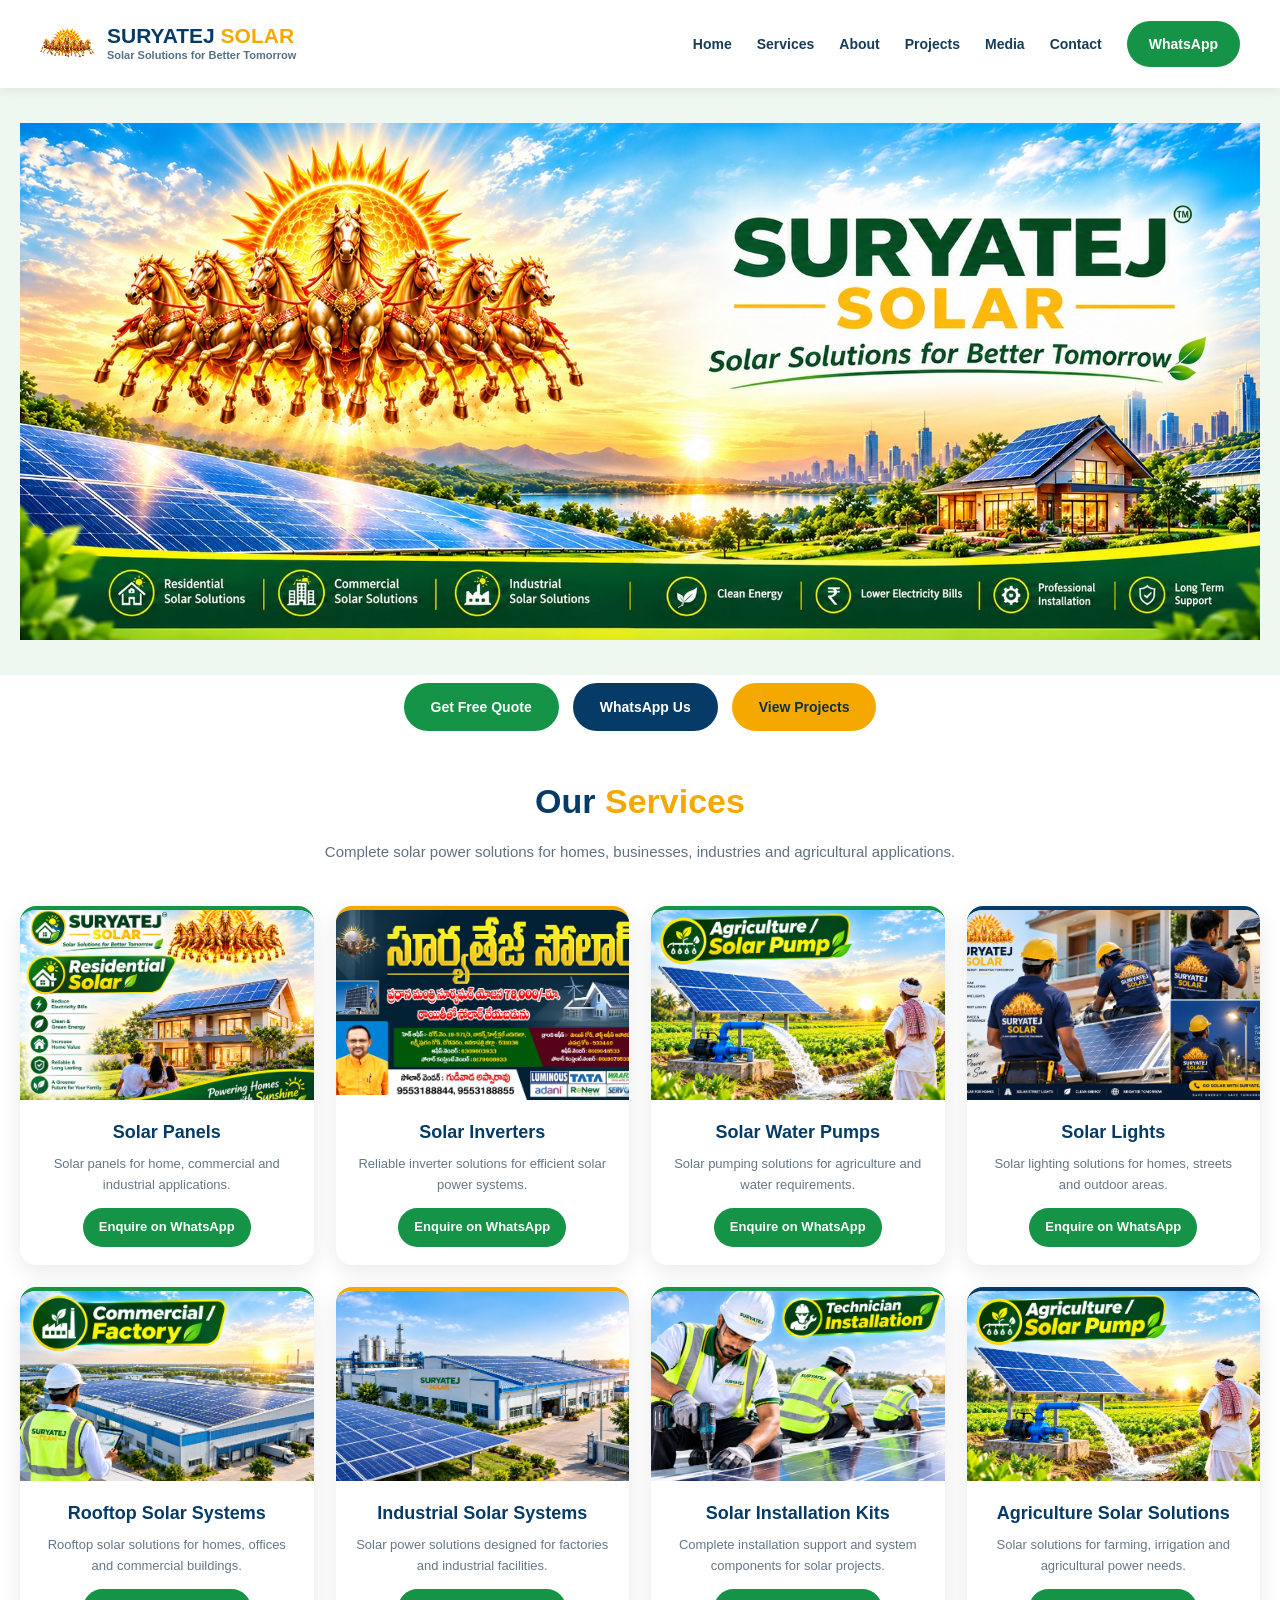
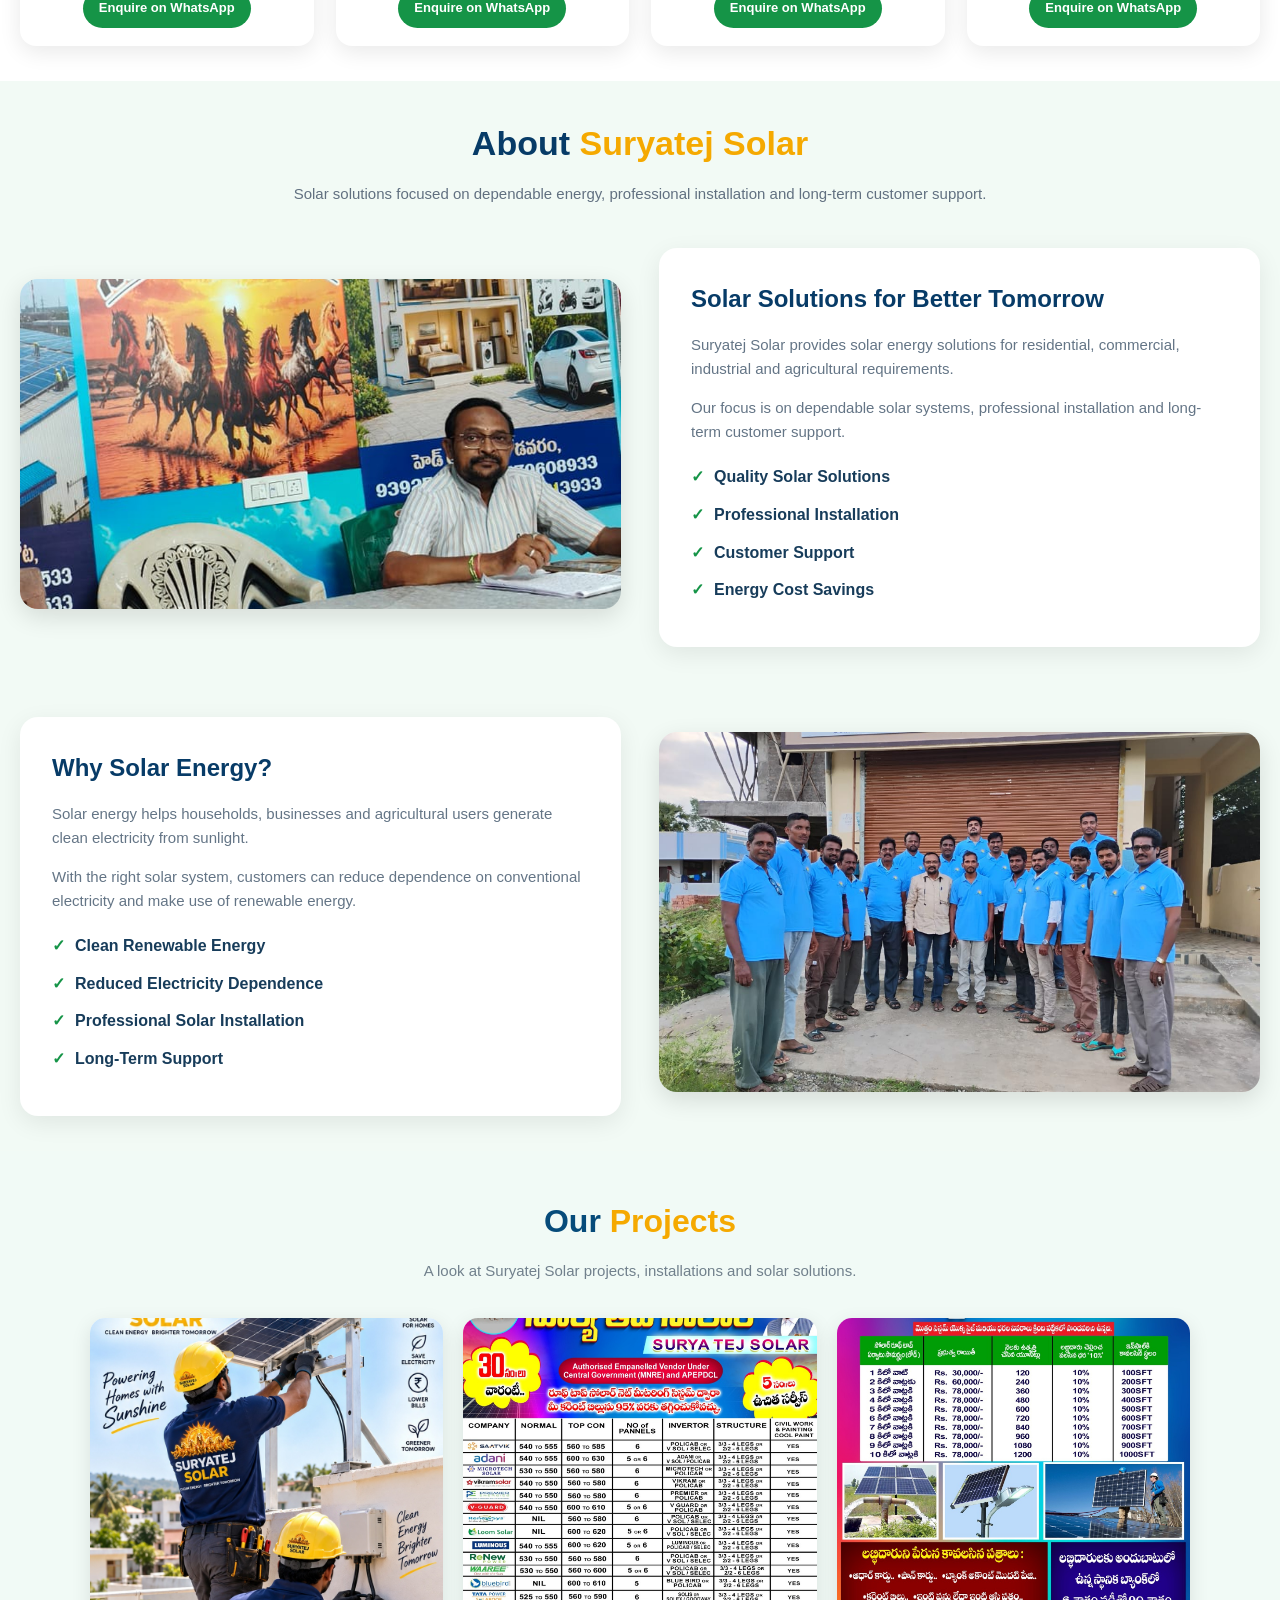
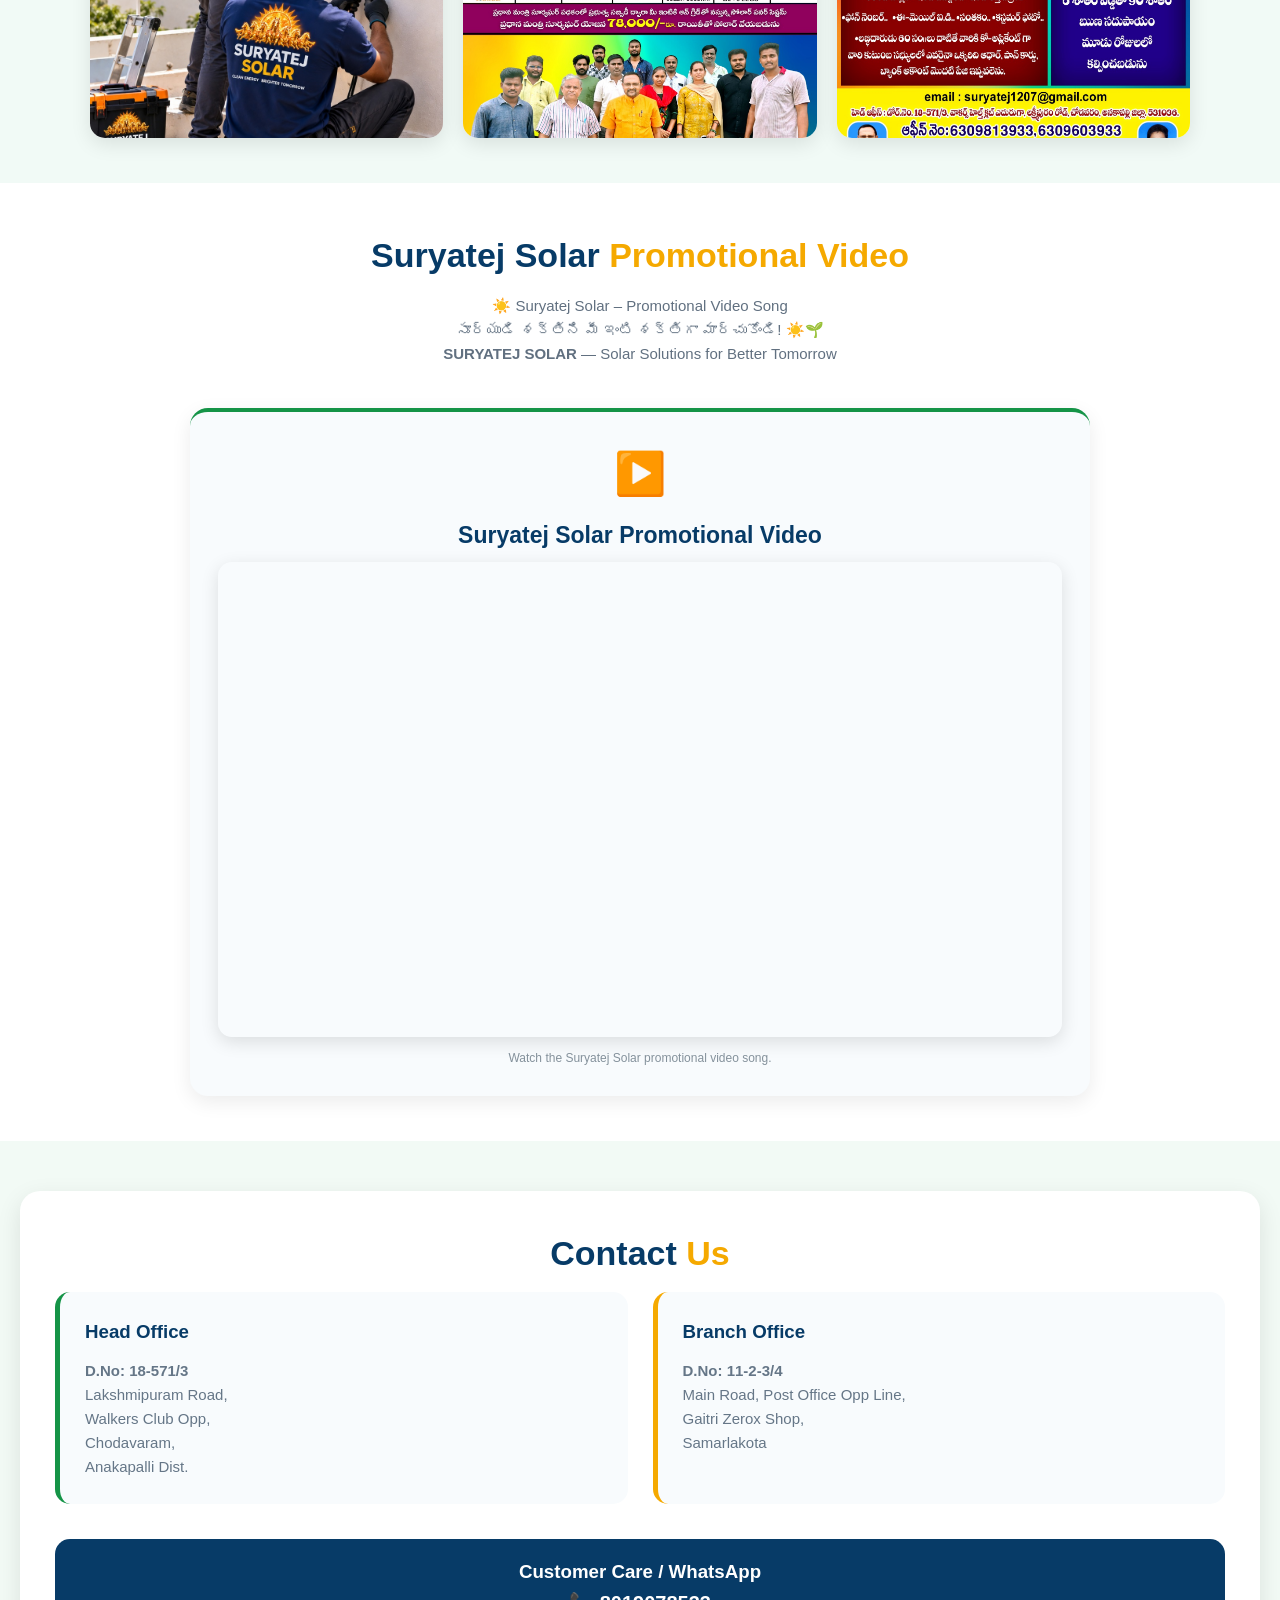
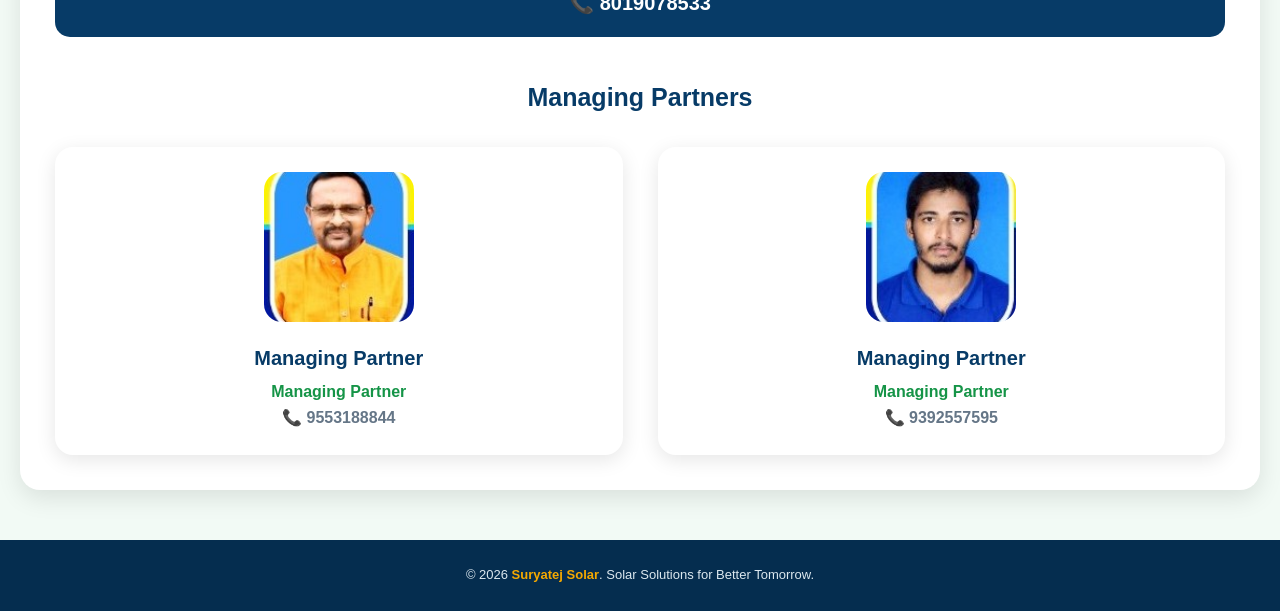
<file: index.html>
<!DOCTYPE html>
<html lang="en">
<head>
<meta charset="UTF-8">
<meta name="viewport" content="width=device-width, initial-scale=1.0">
<title>Suryatej Solar | Solar Solutions</title>
<meta name="description" content="Suryatej Solar provides residential, commercial, industrial and agricultural solar solutions with professional installation and long-term support.">
<style>
*{margin:0;padding:0;box-sizing:border-box}
html{scroll-behavior:smooth}
body{font-family:Arial,Helvetica,sans-serif;color:#123b5d;background:#fff;line-height:1.6}
img{max-width:100%}a{text-decoration:none}
header{position:sticky;top:0;z-index:1000;background:#fff;box-shadow:0 2px 12px rgba(0,0,0,.08)}
.navbar{max-width:1250px;margin:auto;min-height:88px;padding:12px 25px;display:flex;align-items:center;justify-content:space-between;gap:25px}
.logo{display:flex;align-items:center;gap:12px}.logo img{width:55px;height:55px;object-fit:contain}.logo-text h1{color:#073b67;font-size:21px;line-height:1.1;font-weight:800}.logo-text h1 span{color:#f5a900}.logo-text p{color:#547087;font-size:11px;font-weight:600}
.nav-links{display:flex;align-items:center;gap:25px}.nav-links a{color:#173c5a;font-size:14px;font-weight:700}.whatsapp{background:#159447;color:#fff!important;padding:12px 22px;border-radius:28px}
.hero{width:100%;background:#eef8f1}.hero img{width:100%;height:auto;display:block}.hero-actions{padding:8px 20px;display:flex;justify-content:center;gap:14px;flex-wrap:wrap}.btn{display:inline-block;padding:13px 27px;border-radius:28px;font-weight:700;font-size:14px}.btn-green{background:#159447;color:#fff}.btn-blue{background:#073b67;color:#fff}.btn-yellow{background:#f5a900;color:#102f45}
section{padding:35px 20px}.section-light{background:#fff}.section-green{background:#f2faf5}.container{max-width:1250px;margin:auto}.section-title{text-align:center;font-size:34px;margin-bottom:12px;color:#073b67}.section-title span{color:#f5a900}.section-subtitle{text-align:center;color:#617080;max-width:760px;margin:0 auto 42px;font-size:15px}
.cards{display:grid;grid-template-columns:repeat(3,1fr);gap:22px}.card{background:#fff;border-radius:16px;overflow:hidden;box-shadow:0 6px 22px rgba(0,0,0,.09);border-top:3px solid #159447}.card-image{width:100%;height:210px;object-fit:cover;display:block}.card-content{padding:22px}.card h3{color:#073b67;font-size:18px;margin-bottom:9px}.card p{color:#657687;font-size:14px}.cards .card:nth-child(-n+6){display:none}
.about-grid,.why-grid{display:grid;grid-template-columns:1fr 1fr;gap:38px;align-items:center}.about-image,.team-image{width:100%;height:330px;object-fit:cover;border-radius:18px;box-shadow:0 8px 25px rgba(0,0,0,.12)}.team-image{height:360px}.about-box,.why-box{background:#fff;padding:32px;border-radius:18px;box-shadow:0 7px 25px rgba(0,0,0,.08)}.about-box h3,.why-box h3{color:#073b67;font-size:24px;margin-bottom:15px}.about-box p,.why-box p{color:#647586;font-size:15px;margin-bottom:15px}.check-list{list-style:none;margin-top:20px}.check-list li{margin:12px 0;font-weight:700;color:#173c5a}.check-list li::before{content:"✓";color:#159447;font-weight:900;margin-right:10px}
.gallery-section{background:#f1faf6;padding:45px 20px}.gallery-section .container{max-width:1100px}.gallery-section .section-title{text-align:center;color:#064b7a;font-size:32px}.gallery-section .section-subtitle{text-align:center;color:#71808c;margin-bottom:35px}.gallery-layout{display:grid;grid-template-columns:repeat(3,1fr);gap:20px;align-items:start}.gallery-left{display:block}.gallery-item{width:100%;height:420px;overflow:hidden;border-radius:15px;background:#fff;box-shadow:0 6px 20px rgba(0,0,0,.1)}.gallery-item img{width:100%;height:100%;display:block;object-fit:cover}.gallery-empty{display:none}.tall-photo{min-height:0}
.media-section{background:#fff;padding:45px 20px}.media-grid{display:grid;grid-template-columns:1fr;gap:25px;max-width:900px;margin:0 auto}.media-card{background:#f8fbfd;border-radius:18px;padding:28px;text-align:center;box-shadow:0 6px 20px rgba(0,0,0,.08);border-top:4px solid #159447}.media-icon{font-size:42px;margin-bottom:10px}.media-card h3{color:#073b67;font-size:23px;margin-bottom:8px}.media-card p{color:#657687;font-size:14px;margin-bottom:18px}.youtube-video{width:100%;aspect-ratio:16/9;border:0;border-radius:14px;display:block;box-shadow:0 5px 18px rgba(0,0,0,.12)}.media-note{font-size:12px;color:#84919b;margin-top:12px}
.contact-section{background:#f2faf5;padding:50px 20px}.contact-inner{max-width:1250px;margin:auto;background:#fff;padding:35px;border-radius:20px;box-shadow:0 8px 25px rgba(0,0,0,.1)}.contact-grid{display:grid;grid-template-columns:1fr 1fr;gap:25px;margin-bottom:35px}.contact-box{background:#f8fbfd;padding:25px;border-radius:15px}.contact-box.head{border-left:5px solid #159447}.contact-box.branch{border-left:5px solid #f5a900}.contact-box h3{color:#073b67;margin-bottom:12px}.contact-box p{color:#657687;font-size:15px}.customer-box{background:#073b67;color:#fff;padding:18px;border-radius:15px;text-align:center;margin-bottom:40px}.customer-box a{color:#fff;font-size:20px;font-weight:700}.partners{display:grid;grid-template-columns:1fr 1fr;gap:35px}.partner{text-align:center;padding:25px;border-radius:18px;box-shadow:0 5px 20px rgba(0,0,0,.1)}.partner img{width:150px;height:150px;object-fit:cover;border-radius:18px}.partner h4{color:#073b67;font-size:20px;margin:12px 0 5px}.partner p{color:#159447;font-weight:700}.partner a{color:#657687;font-weight:600}
.product-grid{display:grid;grid-template-columns:repeat(4,1fr);gap:22px}.product-card{background:#fff;border-radius:16px;overflow:hidden;box-shadow:0 6px 22px rgba(0,0,0,.09);border-top:4px solid #159447}.product-card:nth-child(2){border-top-color:#f5a900}.product-card:nth-child(4){border-top-color:#073b67}.product-card:nth-child(6){border-top-color:#f5a900}.product-card:nth-child(8){border-top-color:#073b67}.product-card img{width:100%;height:190px;object-fit:cover;display:block}.product-card-body{padding:18px;text-align:center}.product-card h3{color:#073b67;font-size:18px;margin-bottom:7px}.product-card p{color:#657687;font-size:13px;min-height:42px}.product-points{list-style:none;text-align:left;margin:12px 0 4px;padding:0}.product-points li{font-size:12px;color:#536879;margin:6px 0}.product-points li::before{content:"✓";color:#159447;font-weight:900;margin-right:7px}.product-card .product-btn{display:inline-block;margin-top:12px;background:#159447;color:#fff;padding:9px 16px;border-radius:22px;font-size:13px;font-weight:700}.product-card .product-btn:hover{background:#0d7938}
footer{background:#052d4f;color:#dce8ef;text-align:center;padding:25px 20px;font-size:13px}footer strong{color:#f5a900}.menu-btn{display:none;background:#073b67;color:#fff;border:none;border-radius:8px;padding:9px 12px;font-size:20px}
@media(max-width:900px){.navbar{min-height:75px;padding:10px 16px}.logo img{width:45px;height:45px}.logo-text h1{font-size:17px}.logo-text p{font-size:9px}.menu-btn{display:block}.nav-links{display:none;position:absolute;top:75px;left:0;width:100%;background:#fff;flex-direction:column;align-items:stretch;gap:0;padding:10px 20px 20px}.nav-links.active{display:flex}.nav-links a{padding:13px 5px;border-bottom:1px solid #eee}.nav-links .whatsapp{margin-top:10px;text-align:center}.cards{grid-template-columns:repeat(2,1fr)}.gallery-layout{grid-template-columns:1fr 1fr}.contact-grid,.about-grid,.why-grid{grid-template-columns:1fr}.media-grid{grid-template-columns:1fr}.product-grid{grid-template-columns:repeat(2,1fr)}}
@media(max-width:600px){section{padding:35px 20px}.section-title{font-size:27px}.section-subtitle{font-size:14px;margin-bottom:30px}.cards,.product-grid,.gallery-layout,.partners{grid-template-columns:1fr}.card-image{height:220px}.about-image,.team-image{height:280px}.about-box,.why-box,.contact-inner{padding:24px}.hero-actions{padding:18px 12px}.btn{width:100%;text-align:center}.media-card{padding:22px}.gallery-left{display:block}.gallery-empty{display:none}.tall-photo{min-height:auto}.gallery-item{height:420px}.product-card img{height:220px}}
</style>
</head>
<body>
<header><nav class="navbar"><a href="#home" class="logo"><img src="Suryatej-original-7-horses-logo.png" alt="Suryatej Solar Logo"><div class="logo-text"><h1>SURYATEJ <span>SOLAR</span></h1><p>Solar Solutions for Better Tomorrow</p></div></a><button class="menu-btn" onclick="toggleMenu()">☰</button><div class="nav-links" id="navLinks"><a href="#home">Home</a><a href="#services">Services</a><a href="#about">About</a><a href="#projects">Projects</a><a href="#media">Media</a><a href="#contact">Contact</a><a class="whatsapp" href="https://wa.me/918019078533" target="_blank">WhatsApp</a></div></nav></header>
<section class="hero" id="home"><img src="hero.jpg" alt="Suryatej Solar Solutions"></section>
<div class="hero-actions"><a href="#contact" class="btn btn-green">Get Free Quote</a><a href="https://wa.me/918019078533" target="_blank" class="btn btn-blue">WhatsApp Us</a><a href="#projects" class="btn btn-yellow">View Projects</a></div>
<section class="section-light" id="services"><div class="container"><h2 class="section-title">Our <span>Services</span></h2><p class="section-subtitle">Complete solar power solutions for homes, businesses, industries and agricultural applications.</p><div class="cards"><article class="card"><img class="card-image" src="02.png" alt="Residential Solar"><div class="card-content"><h3>Residential Solar</h3><p>Reliable solar power solutions for homes designed to reduce electricity costs and support clean energy.</p></div></article><article class="card"><img class="card-image" src="commercial.png" alt="Commercial Solar"><div class="card-content"><h3>Commercial Solar</h3><p>Efficient rooftop and commercial solar systems for businesses, offices and commercial facilities.</p></div></article><article class="card"><img class="card-image" src="industrial.png" alt="Industrial Solar"><div class="card-content"><h3>Industrial Solar</h3><p>High-performance solar solutions for factories and industrial facilities.</p></div></article><article class="card"><img class="card-image" src="agriculture-solar-pump.png" alt="Agriculture Solar Pump"><div class="card-content"><h3>Agriculture Solar</h3><p>Solar-powered solutions for agricultural and farming requirements.</p></div></article><article class="card"><img class="card-image" src="installation-team.png" alt="Solar Installation Team"><div class="card-content"><h3>Installation &amp; Maintenance</h3><p>Professional installation and reliable long-term support.</p></div></article><article class="card"><img class="card-image" src="solar-services-3.jpeg" alt="Surya Tej Solar Services"><div class="card-content"><h3>Solar Solutions</h3><p>Complete solar power solutions for different requirements.</p></div></article></div><div class="product-grid"><article class="product-card"><img src="02.png" alt="Solar Panels"><div class="product-card-body"><h3>Solar Panels</h3><p>Solar panels for home, commercial and industrial applications.</p><a class="product-btn" href="https://wa.me/918019078533?text=I%20am%20interested%20in%20Solar%20Panels" target="_blank">Enquire on WhatsApp</a></div></article><article class="product-card"><img src="solar-services-3.jpeg" alt="Solar Inverters"><div class="product-card-body"><h3>Solar Inverters</h3><p>Reliable inverter solutions for efficient solar power systems.</p><a class="product-btn" href="https://wa.me/918019078533?text=I%20am%20interested%20in%20Solar%20Inverters" target="_blank">Enquire on WhatsApp</a></div></article><article class="product-card"><img src="agriculture-solar-pump.png" alt="Solar Water Pumps"><div class="product-card-body"><h3>Solar Water Pumps</h3><p>Solar pumping solutions for agriculture and water requirements.</p><a class="product-btn" href="https://wa.me/918019078533?text=I%20am%20interested%20in%20Solar%20Water%20Pumps" target="_blank">Enquire on WhatsApp</a></div></article><article class="product-card"><img src="solar-product-showcase.png" alt="Solar Lights"><div class="product-card-body"><h3>Solar Lights</h3><p>Solar lighting solutions for homes, streets and outdoor areas.</p><a class="product-btn" href="https://wa.me/918019078533?text=I%20am%20interested%20in%20Solar%20Lights" target="_blank">Enquire on WhatsApp</a></div></article><article class="product-card"><img src="commercial.png" alt="Rooftop Solar Systems"><div class="product-card-body"><h3>Rooftop Solar Systems</h3><p>Rooftop solar solutions for homes, offices and commercial buildings.</p><a class="product-btn" href="https://wa.me/918019078533?text=I%20am%20interested%20in%20Rooftop%20Solar" target="_blank">Enquire on WhatsApp</a></div></article><article class="product-card"><img src="industrial.png" alt="Industrial Solar Systems"><div class="product-card-body"><h3>Industrial Solar Systems</h3><p>Solar power solutions designed for factories and industrial facilities.</p><a class="product-btn" href="https://wa.me/918019078533?text=I%20am%20interested%20in%20Industrial%20Solar" target="_blank">Enquire on WhatsApp</a></div></article><article class="product-card"><img src="installation-team.png" alt="Solar Installation Kits"><div class="product-card-body"><h3>Solar Installation Kits</h3><p>Complete installation support and system components for solar projects.</p><a class="product-btn" href="https://wa.me/918019078533?text=I%20am%20interested%20in%20Solar%20Installation" target="_blank">Enquire on WhatsApp</a></div></article><article class="product-card"><img src="agriculture-solar-pump.png" alt="Agriculture Solar Solutions"><div class="product-card-body"><h3>Agriculture Solar Solutions</h3><p>Solar solutions for farming, irrigation and agricultural power needs.</p><a class="product-btn" href="https://wa.me/918019078533?text=I%20am%20interested%20in%20Agriculture%20Solar" target="_blank">Enquire on WhatsApp</a></div></article></div></div></section>
<section class="section-green" id="about"><div class="container"><h2 class="section-title">About <span>Suryatej Solar</span></h2><p class="section-subtitle">Solar solutions focused on dependable energy, professional installation and long-term customer support.</p><div class="about-grid"><div><img class="about-image" src="suryatej-office-4k.jpg" alt="Suryatej Solar Office"></div><div class="about-box"><h3>Solar Solutions for Better Tomorrow</h3><p>Suryatej Solar provides solar energy solutions for residential, commercial, industrial and agricultural requirements.</p><p>Our focus is on dependable solar systems, professional installation and long-term customer support.</p><ul class="check-list"><li>Quality Solar Solutions</li><li>Professional Installation</li><li>Customer Support</li><li>Energy Cost Savings</li></ul></div></div></div></section>
<section class="section-green"><div class="container"><div class="why-grid"><div class="why-box"><h3>Why Solar Energy?</h3><p>Solar energy helps households, businesses and agricultural users generate clean electricity from sunlight.</p><p>With the right solar system, customers can reduce dependence on conventional electricity and make use of renewable energy.</p><ul class="check-list"><li>Clean Renewable Energy</li><li>Reduced Electricity Dependence</li><li>Professional Solar Installation</li><li>Long-Term Support</li></ul></div><div><img class="team-image" src="suryatej-team-4k.jpg" alt="Suryatej Solar Team"></div></div></div></section>
<section class="gallery-section" id="projects"><div class="container"><h2 class="section-title">Our <span>Projects</span></h2><p class="section-subtitle">A look at Suryatej Solar projects, installations and solar solutions.</p><div class="gallery-layout"><div class="gallery-left"><div class="gallery-item photo-one"><img src="suryatej-solar-9x16-full.jpg" alt="Suryatej Solar"></div></div><div class="gallery-item tall-photo"><img src="suryatej-poster-01-4k.jpg" alt="Suryatej Solar Project"></div><div class="gallery-item tall-photo"><img src="suryatej-poster-02-4k.jpg" alt="Suryatej Solar Installation"></div></div></div></section>
<section class="media-section" id="media"><div class="container"><h2 class="section-title">Suryatej Solar <span>Promotional Video</span></h2><p class="section-subtitle">☀️ Suryatej Solar – Promotional Video Song<br>సూర్యుడి శక్తిని మీ ఇంటి శక్తిగా మార్చుకోండి! ☀️🌱<br><strong>SURYATEJ SOLAR</strong> — Solar Solutions for Better Tomorrow</p><div class="media-grid"><div class="media-card"><div class="media-icon">▶️</div><h3>Suryatej Solar Promotional Video</h3><iframe class="youtube-video" src="https://www.youtube.com/embed/rxzV4601ihA" title="Suryatej Solar Promotional Video Song" allow="accelerometer; autoplay; clipboard-write; encrypted-media; gyroscope; picture-in-picture; web-share" allowfullscreen></iframe><div class="media-note">Watch the Suryatej Solar promotional video song.</div></div></div></div></section>
<section class="contact-section" id="contact"><div class="contact-inner"><h2 class="section-title">Contact <span>Us</span></h2><div class="contact-grid"><div class="contact-box head"><h3>Head Office</h3><p><strong>D.No: 18-571/3</strong><br>Lakshmipuram Road,<br>Walkers Club Opp,<br>Chodavaram,<br>Anakapalli Dist.</p></div><div class="contact-box branch"><h3>Branch Office</h3><p><strong>D.No: 11-2-3/4</strong><br>Main Road, Post Office Opp Line,<br>Gaitri Zerox Shop,<br>Samarlakota</p></div></div><div class="customer-box"><h3>Customer Care / WhatsApp</h3><a href="https://wa.me/918019078533" target="_blank">📞 8019078533</a></div><h3 style="text-align:center;color:#073b67;font-size:25px;margin-bottom:30px;">Managing Partners</h3><div class="partners"><div class="partner"><img src="managing-partner-1.jpeg" alt="Managing Partner"><h4>Managing Partner</h4><p>Managing Partner</p><a href="tel:9553188844">📞 9553188844</a></div><div class="partner"><img src="managing-partner-2.jpeg" alt="Managing Partner"><h4>Managing Partner</h4><p>Managing Partner</p><a href="tel:9392557595">📞 9392557595</a></div></div></div></section>
<footer><p>© 2026 <strong>Suryatej Solar</strong>. Solar Solutions for Better Tomorrow.</p></footer>
<script>function toggleMenu(){document.getElementById("navLinks").classList.toggle("active")}document.querySelectorAll(".nav-links a").forEach(function(link){link.addEventListener("click",function(){document.getElementById("navLinks").classList.remove("active")})});</script>
</body>
</html>
</file>
